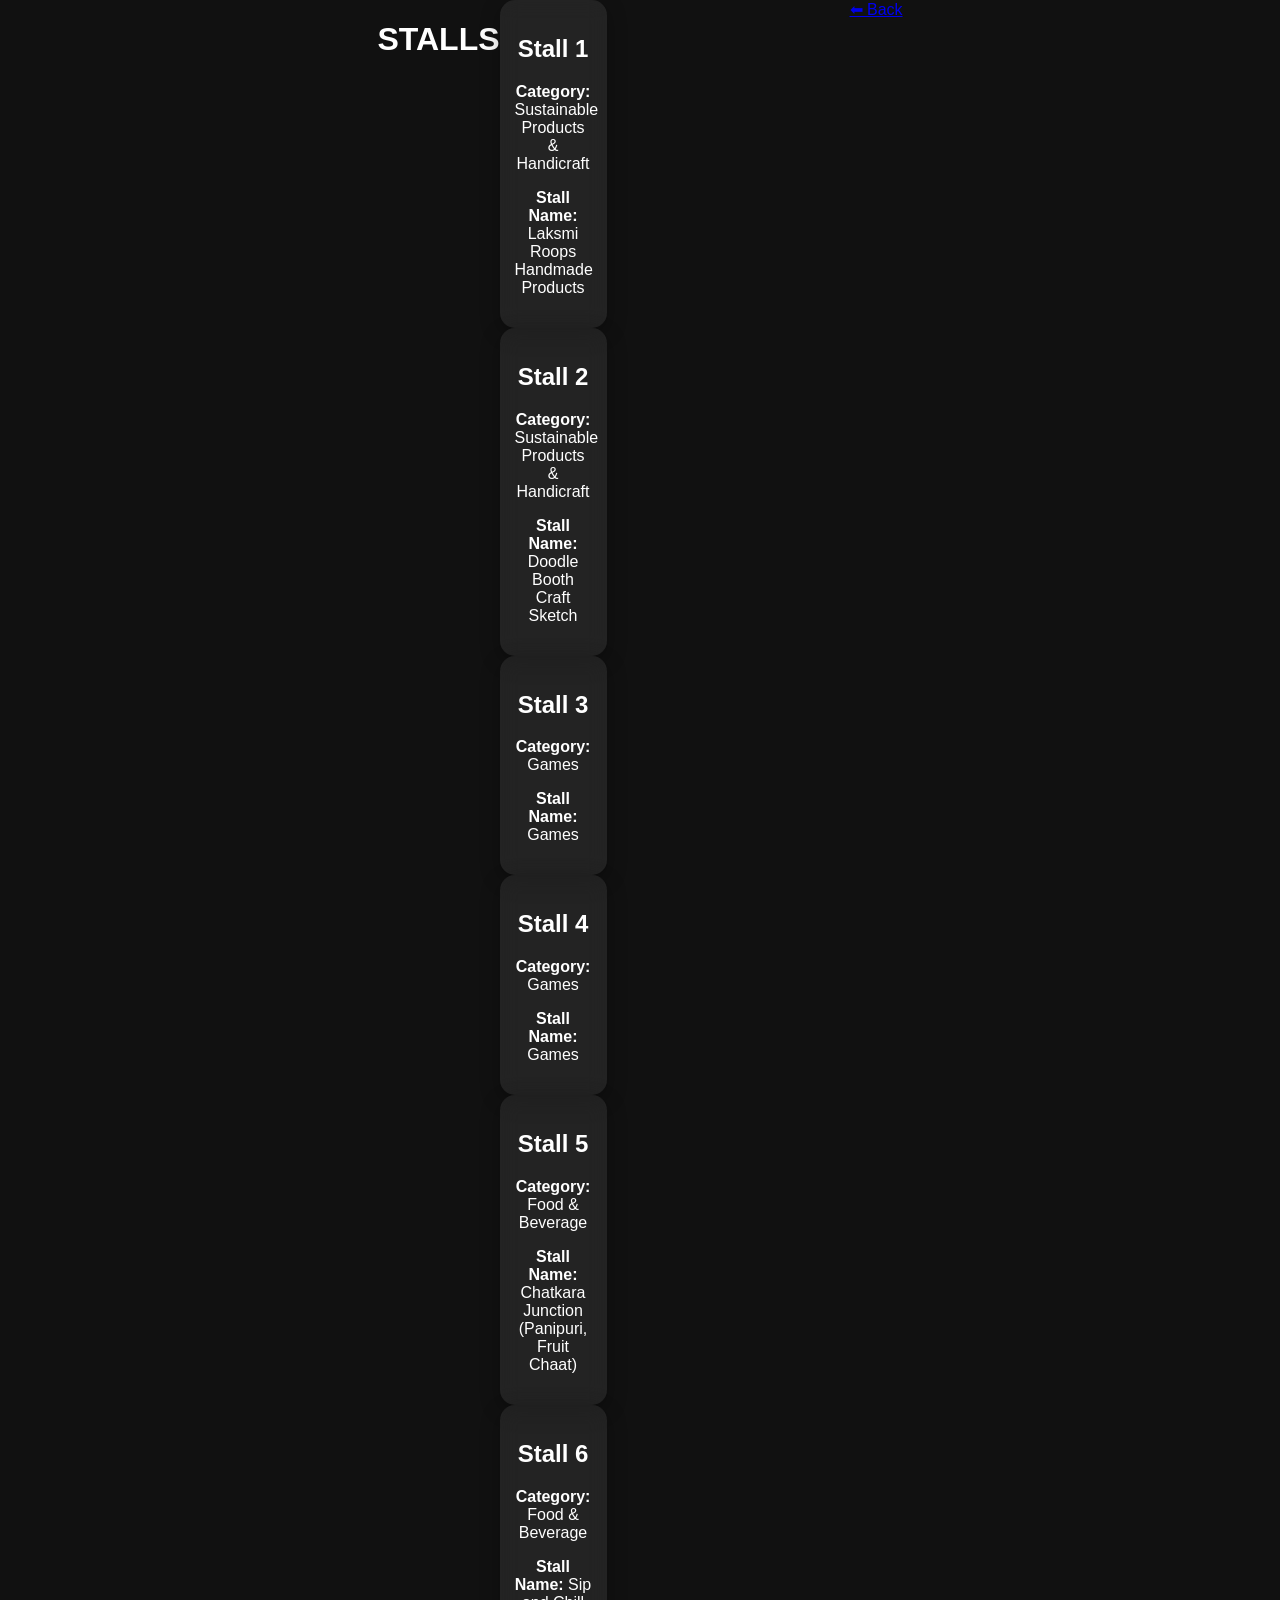
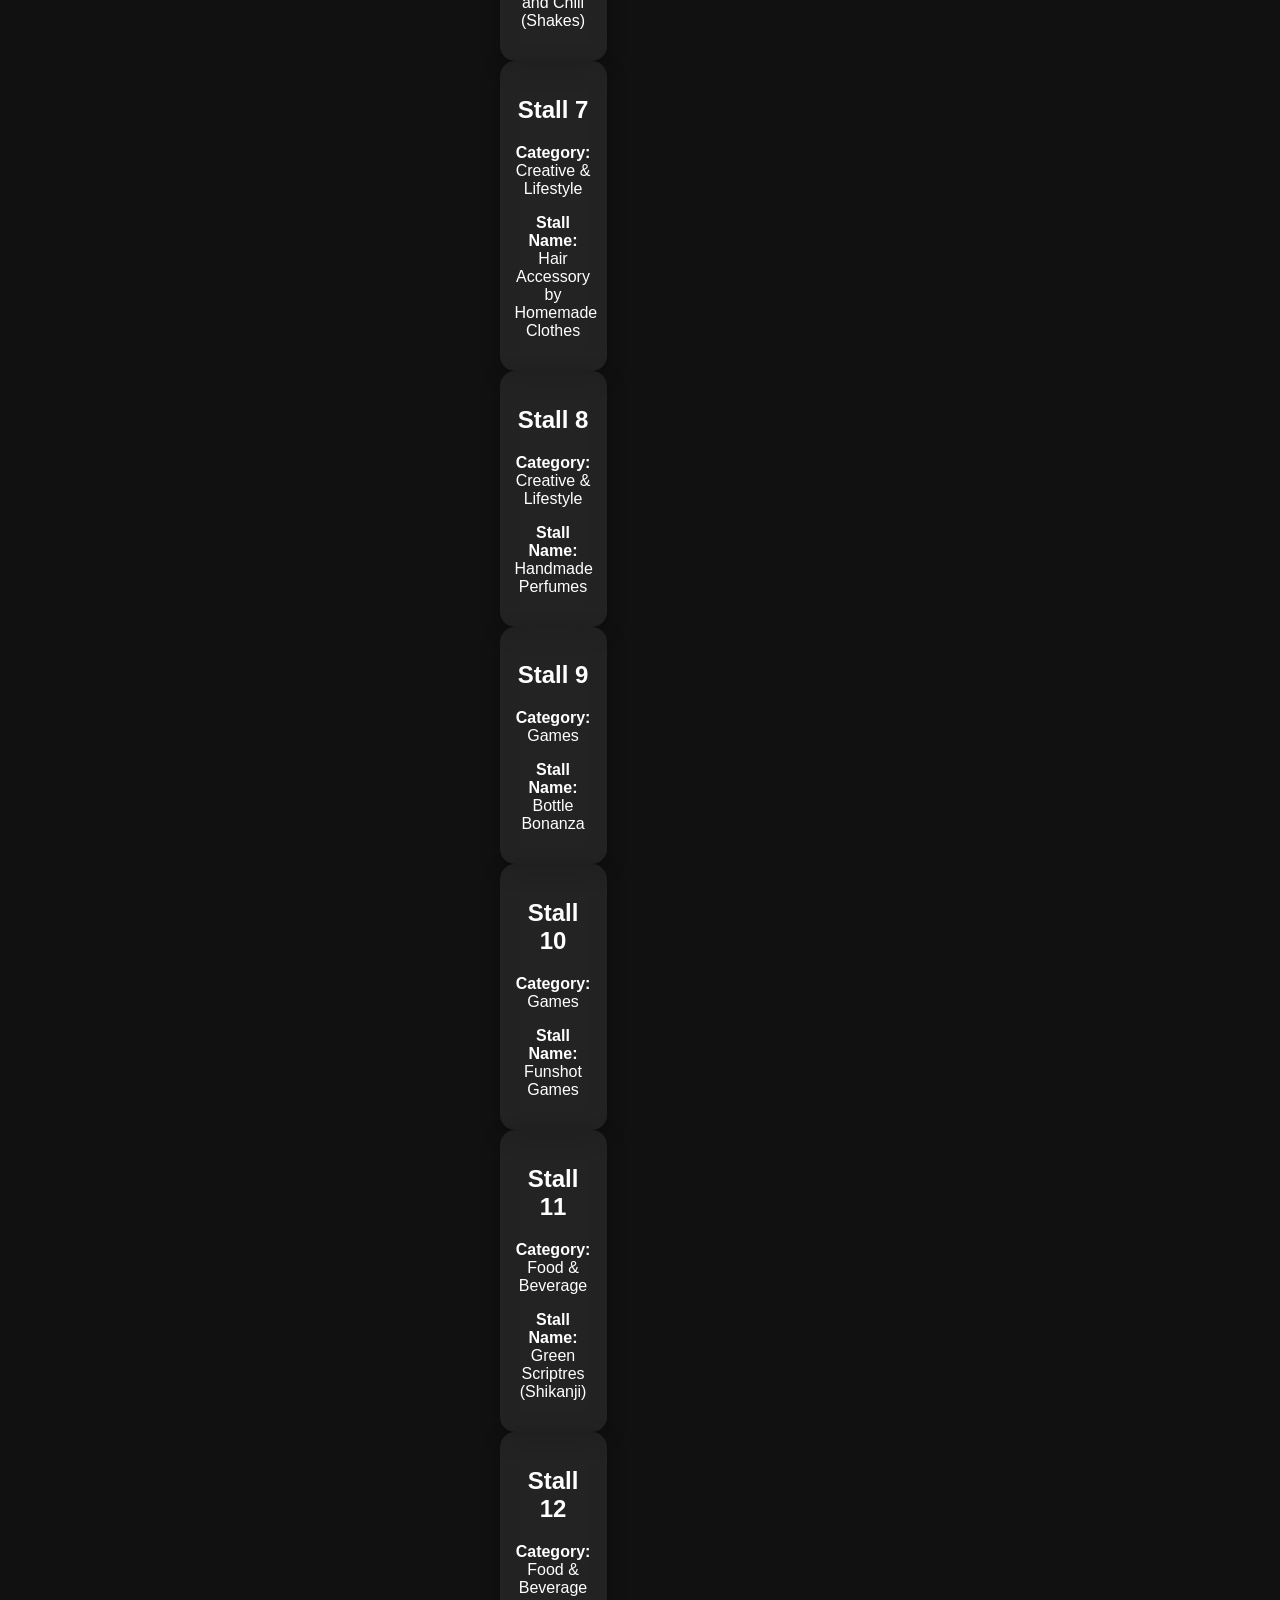
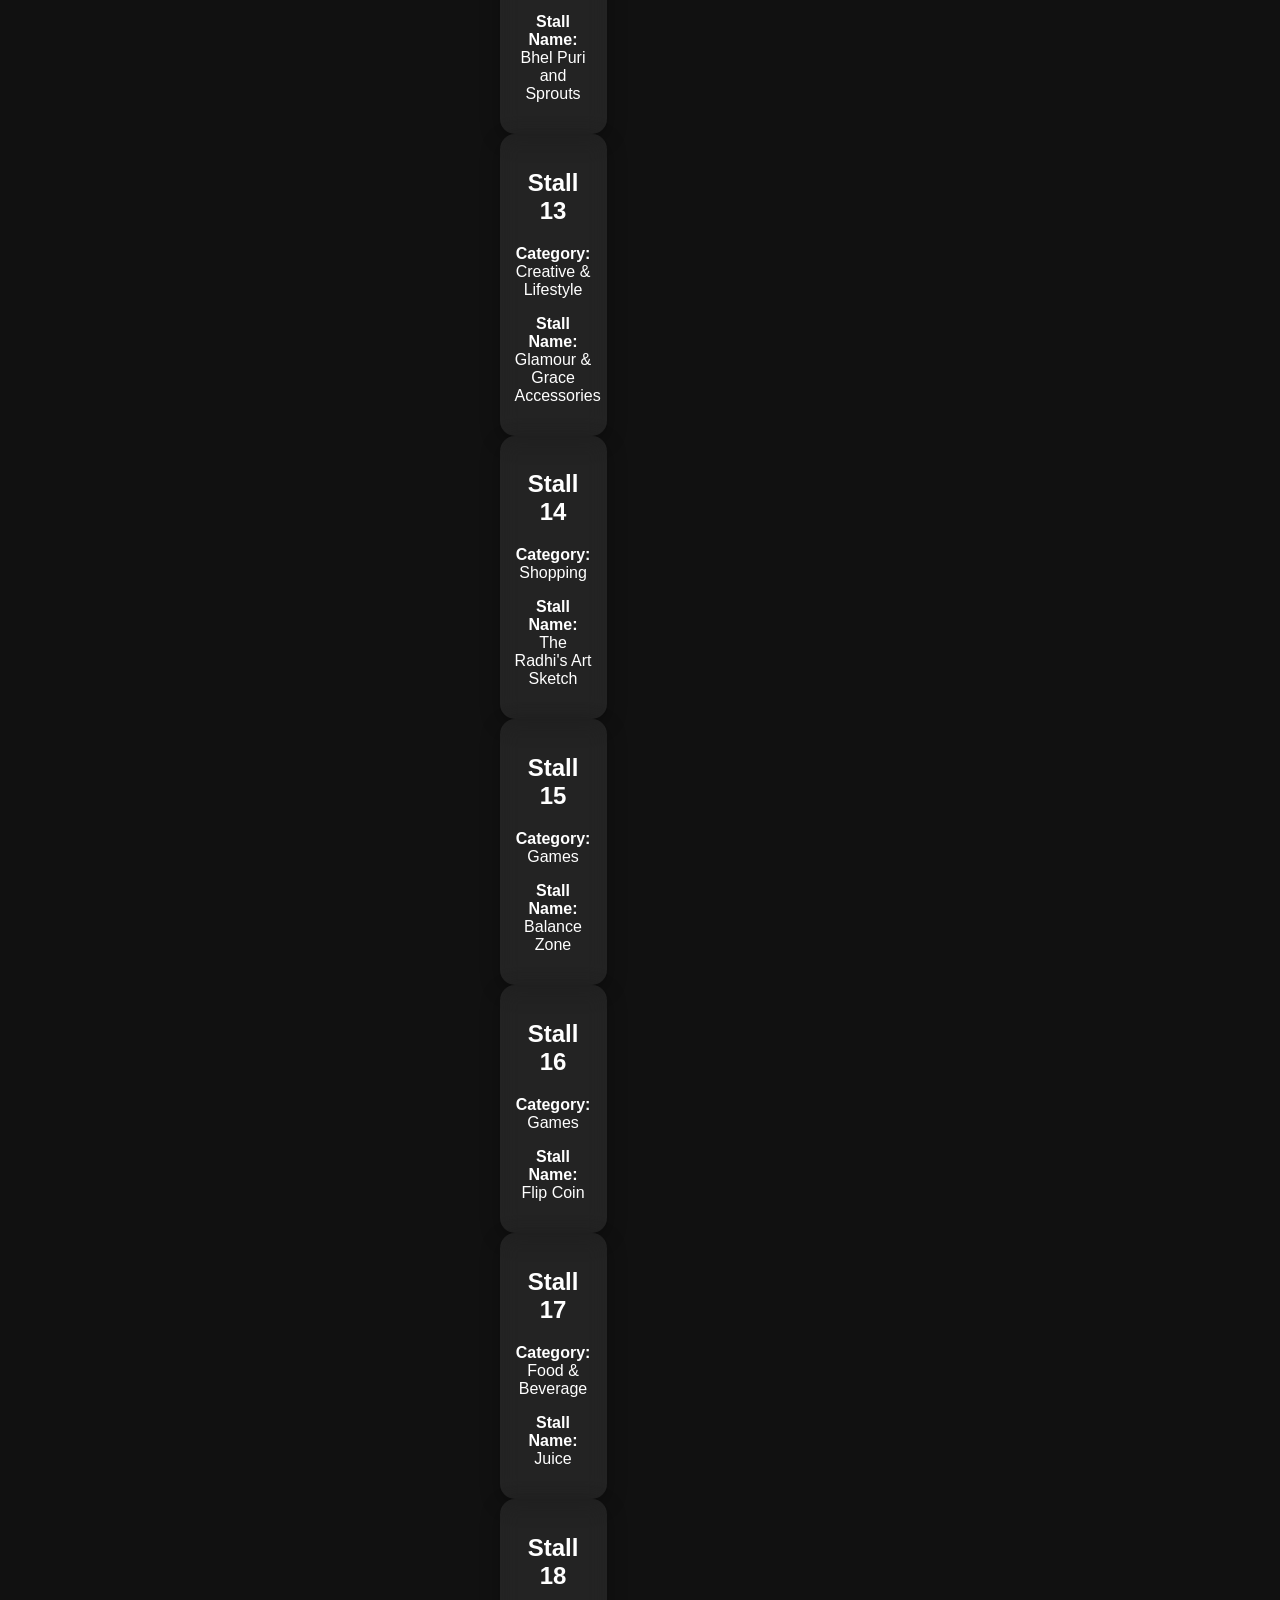
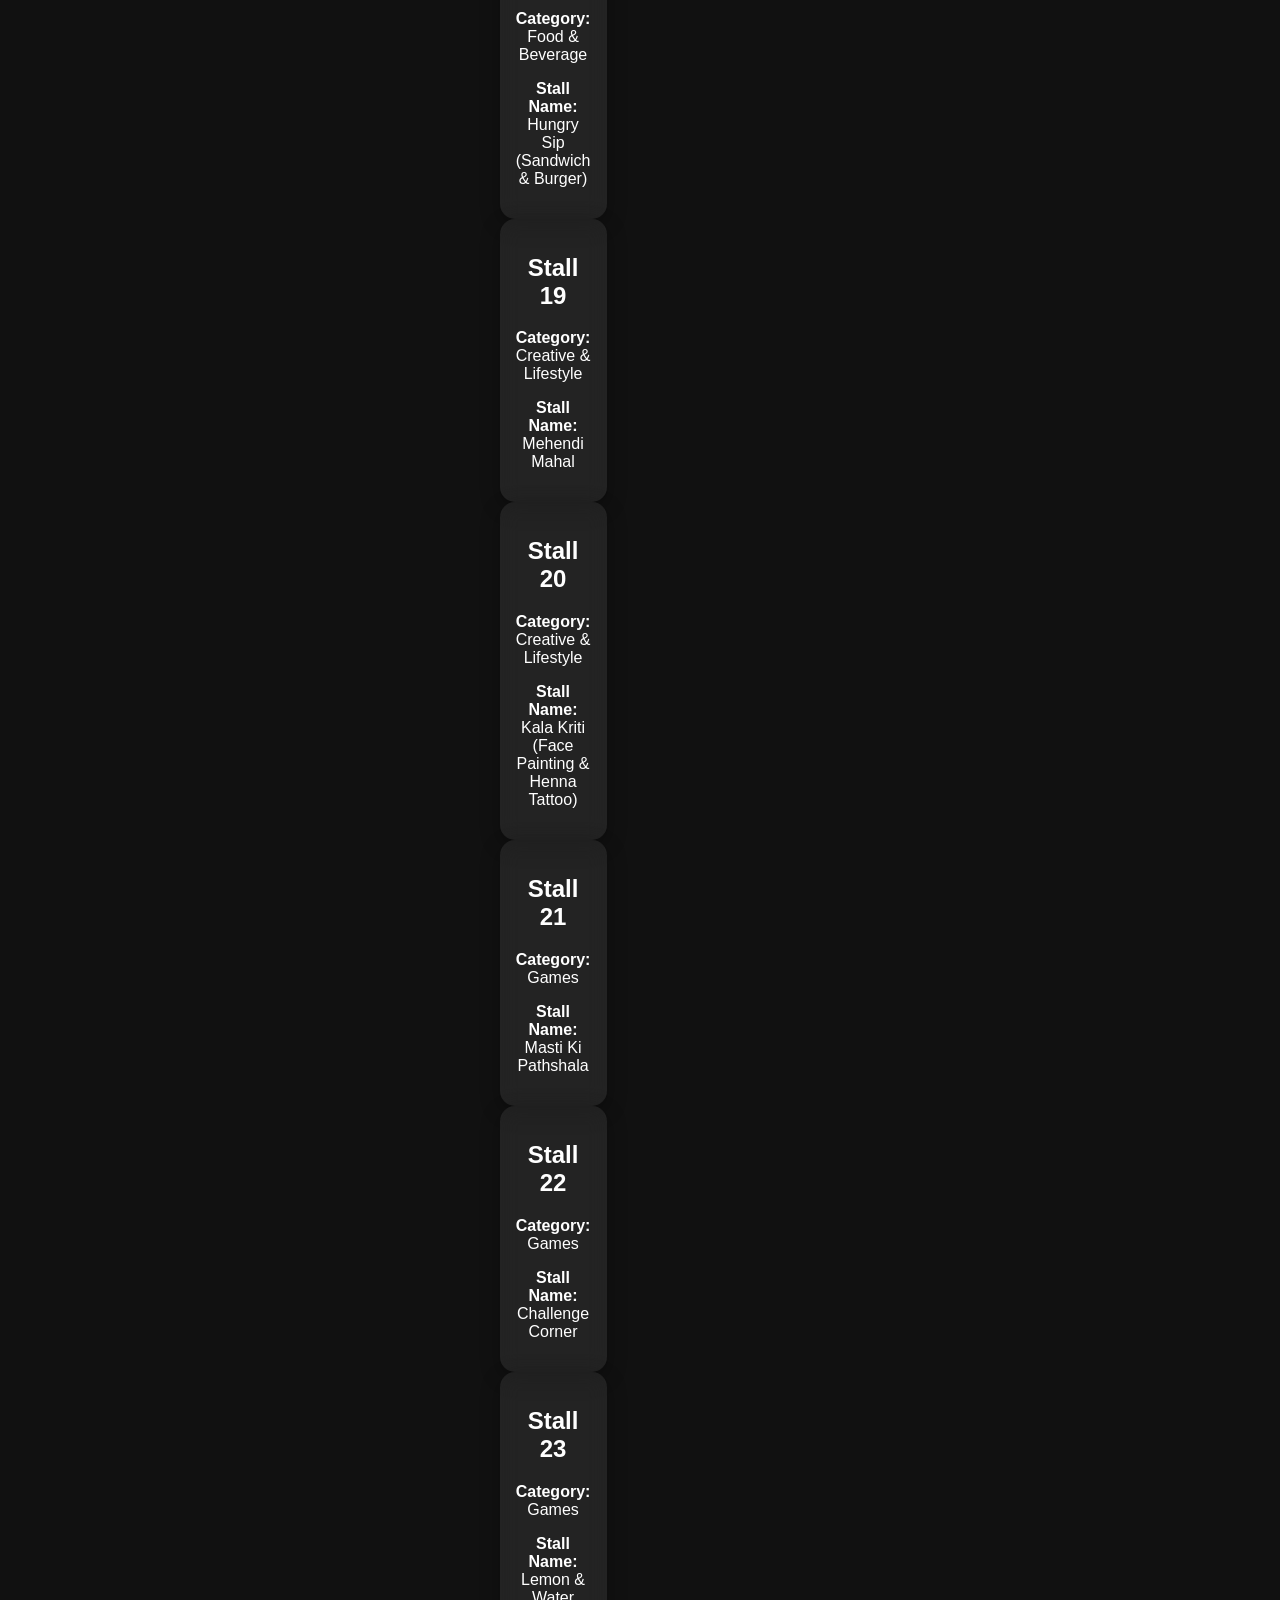
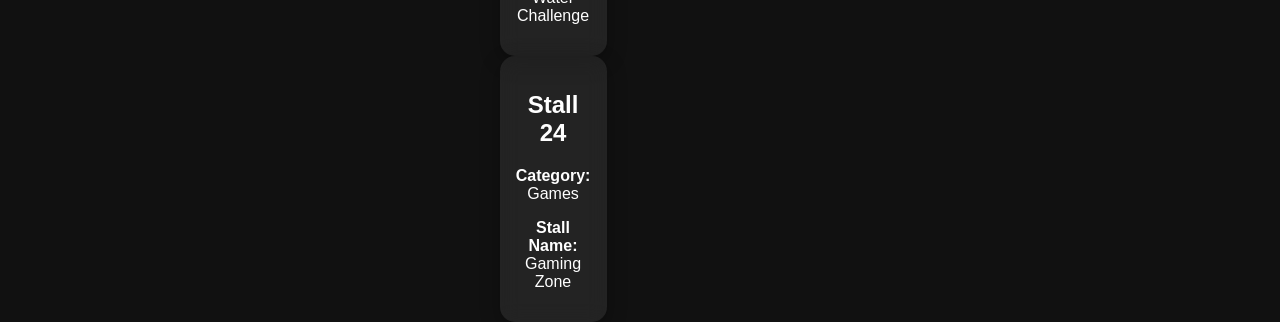
<file: food.html>
<!DOCTYPE html>
<html>
<head>
  <title>STALLS</title>
  <link rel="stylesheet" href="FOOD.css">

</head>
<body style="background:#111; color:white; text-align:center;">
<meta name="viewport" content="width=device-width, initial-scale=1.0">
<h1>STALLS</h1>

<div class=""container">

<div class="stall-card">
  <h2>Stall 1</h2>
  <p><strong>Category:</strong> Sustainable Products & Handicraft</p>
  <p><strong>Stall Name:</strong> Laksmi Roops Handmade Products</p>
</div>

<div class="stall-card">
  <h2>Stall 2</h2>
  <p><strong>Category:</strong> Sustainable Products & Handicraft</p>
  <p><strong>Stall Name:</strong> Doodle Booth Craft Sketch</p>
</div>

<div class="stall-card">
  <h2>Stall 3</h2>
  <p><strong>Category:</strong> Games</p>
  <p><strong>Stall Name:</strong> Games</p>
</div>

<div class="stall-card">
  <h2>Stall 4</h2>
  <p><strong>Category:</strong> Games</p>
  <p><strong>Stall Name:</strong> Games</p>
</div>

<div class="stall-card">
  <h2>Stall 5</h2>
  <p><strong>Category:</strong> Food & Beverage</p>
  <p><strong>Stall Name:</strong> Chatkara Junction (Panipuri, Fruit Chaat)</p>
</div>

<div class="stall-card">
  <h2>Stall 6</h2>
  <p><strong>Category:</strong> Food & Beverage</p>
  <p><strong>Stall Name:</strong> Sip and Chill (Shakes)</p>
</div>

<div class="stall-card">
  <h2>Stall 7</h2>
  <p><strong>Category:</strong> Creative & Lifestyle</p>
  <p><strong>Stall Name:</strong> Hair Accessory by Homemade Clothes</p>
</div>

<div class="stall-card">
  <h2>Stall 8</h2>
  <p><strong>Category:</strong> Creative & Lifestyle</p>
  <p><strong>Stall Name:</strong> Handmade Perfumes</p>
</div>

<div class="stall-card">
  <h2>Stall 9</h2>
  <p><strong>Category:</strong> Games</p>
  <p><strong>Stall Name:</strong> Bottle Bonanza</p>
</div>

<div class="stall-card">
  <h2>Stall 10</h2>
  <p><strong>Category:</strong> Games</p>
  <p><strong>Stall Name:</strong> Funshot Games</p>
</div>

<div class="stall-card">
  <h2>Stall 11</h2>
  <p><strong>Category:</strong> Food & Beverage</p>
  <p><strong>Stall Name:</strong> Green Scriptres (Shikanji)</p>
</div>

<div class="stall-card">
  <h2>Stall 12</h2>
  <p><strong>Category:</strong> Food & Beverage</p>
  <p><strong>Stall Name:</strong> Bhel Puri and Sprouts</p>
</div>

<div class="stall-card">
  <h2>Stall 13</h2>
  <p><strong>Category:</strong> Creative & Lifestyle</p>
  <p><strong>Stall Name:</strong> Glamour & Grace Accessories</p>
</div>

<div class="stall-card">
  <h2>Stall 14</h2>
  <p><strong>Category:</strong> Shopping</p>
  <p><strong>Stall Name:</strong> The Radhi's Art Sketch</p>
</div>

<div class="stall-card">
  <h2>Stall 15</h2>
  <p><strong>Category:</strong> Games</p>
  <p><strong>Stall Name:</strong> Balance Zone</p>
</div>

<div class="stall-card">
  <h2>Stall 16</h2>
  <p><strong>Category:</strong> Games</p>
  <p><strong>Stall Name:</strong> Flip Coin</p>
</div>

<div class="stall-card">
  <h2>Stall 17</h2>
  <p><strong>Category:</strong> Food & Beverage</p>
  <p><strong>Stall Name:</strong> Juice</p>
</div>

<div class="stall-card">
  <h2>Stall 18</h2>
  <p><strong>Category:</strong> Food & Beverage</p>
  <p><strong>Stall Name:</strong> Hungry Sip (Sandwich & Burger)</p>
</div>

<div class="stall-card">
  <h2>Stall 19</h2>
  <p><strong>Category:</strong> Creative & Lifestyle</p>
  <p><strong>Stall Name:</strong> Mehendi Mahal</p>
</div>

<div class="stall-card">
  <h2>Stall 20</h2>
  <p><strong>Category:</strong> Creative & Lifestyle</p>
  <p><strong>Stall Name:</strong> Kala Kriti (Face Painting & Henna Tattoo)</p>
</div>

<div class="stall-card">
  <h2>Stall 21</h2>
  <p><strong>Category:</strong> Games</p>
  <p><strong>Stall Name:</strong> Masti Ki Pathshala</p>
</div>

<div class="stall-card">
  <h2>Stall 22</h2>
  <p><strong>Category:</strong> Games</p>
  <p><strong>Stall Name:</strong> Challenge Corner</p>
</div>

<div class="stall-card">
  <h2>Stall 23</h2>
  <p><strong>Category:</strong> Games</p>
  <p><strong>Stall Name:</strong> Lemon & Water Challenge</p>
</div>

<div class="stall-card">
  <h2>Stall 24</h2>
  <p><strong>Category:</strong> Games</p>
  <p><strong>Stall Name:</strong> Gaming Zone</p>
</div>

</div>

<br>
<a href="index.html">⬅ Back</a>

</body>
</html>
</file>
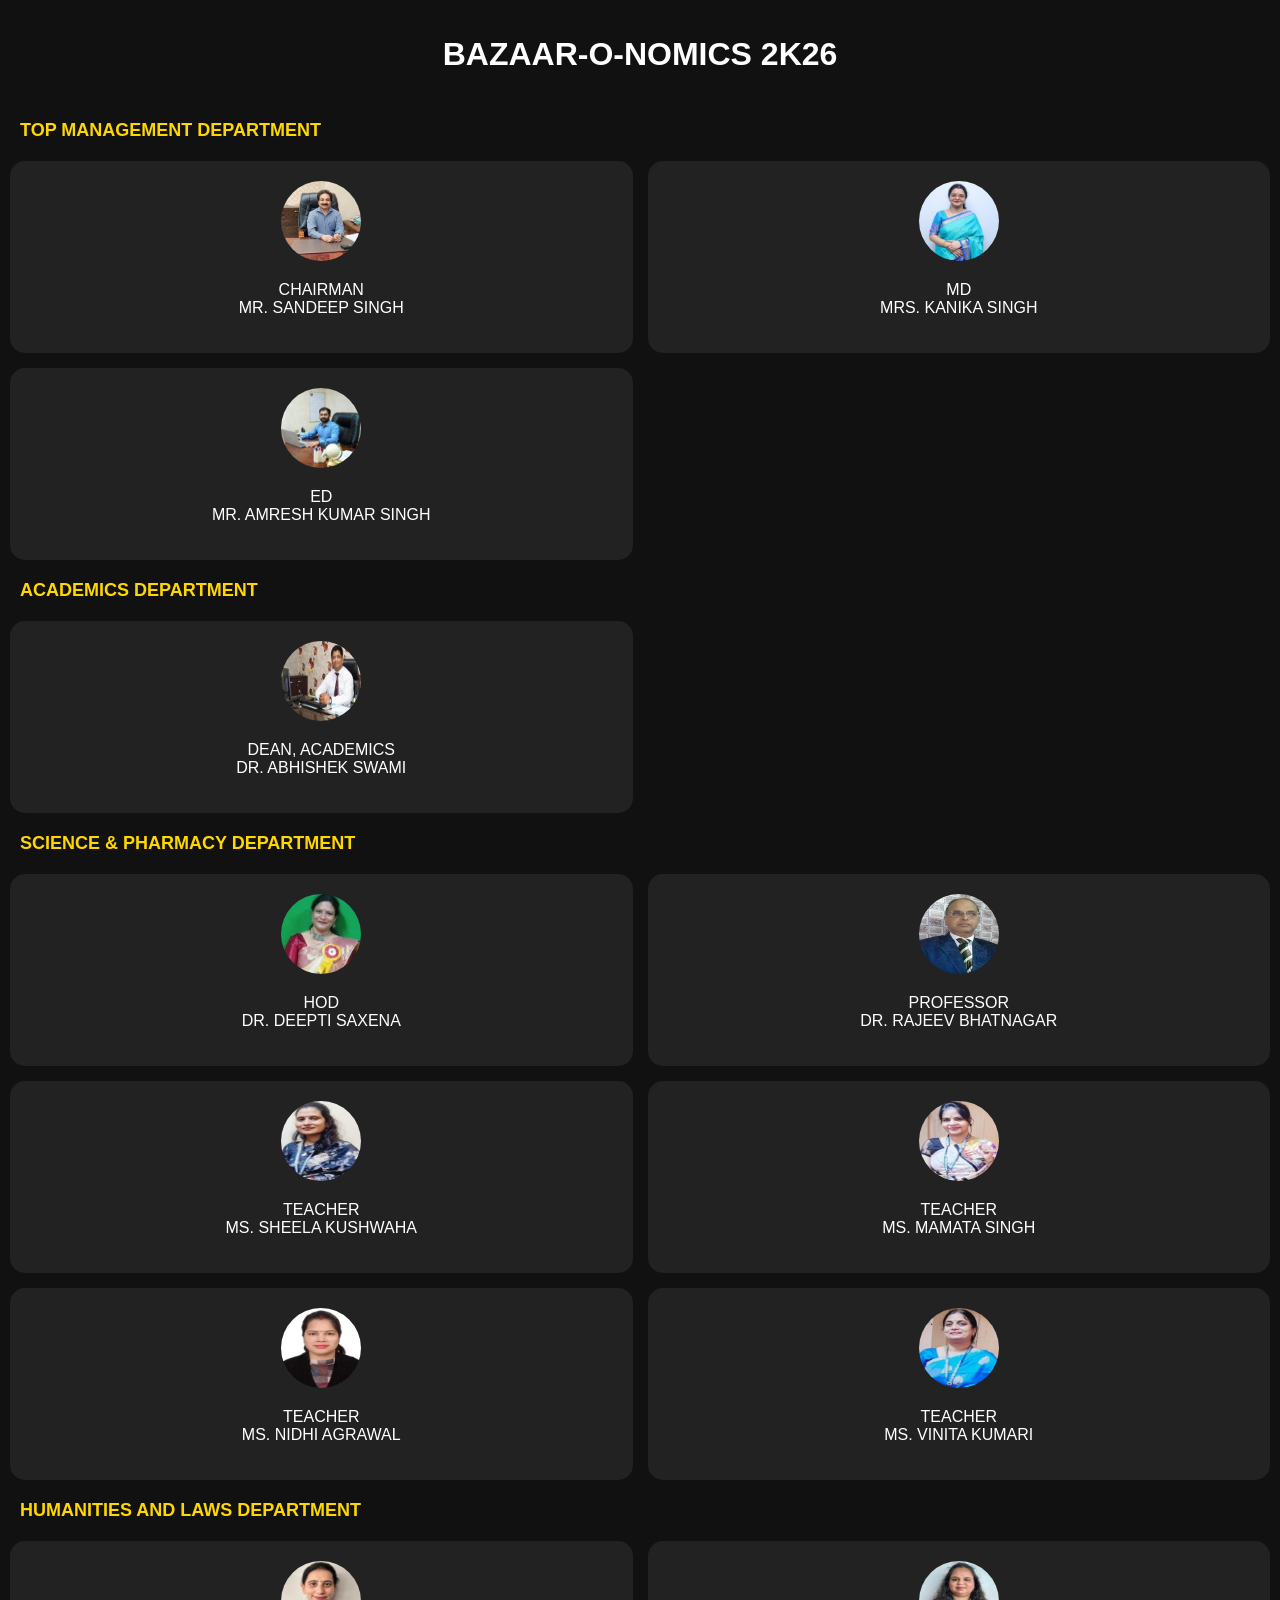
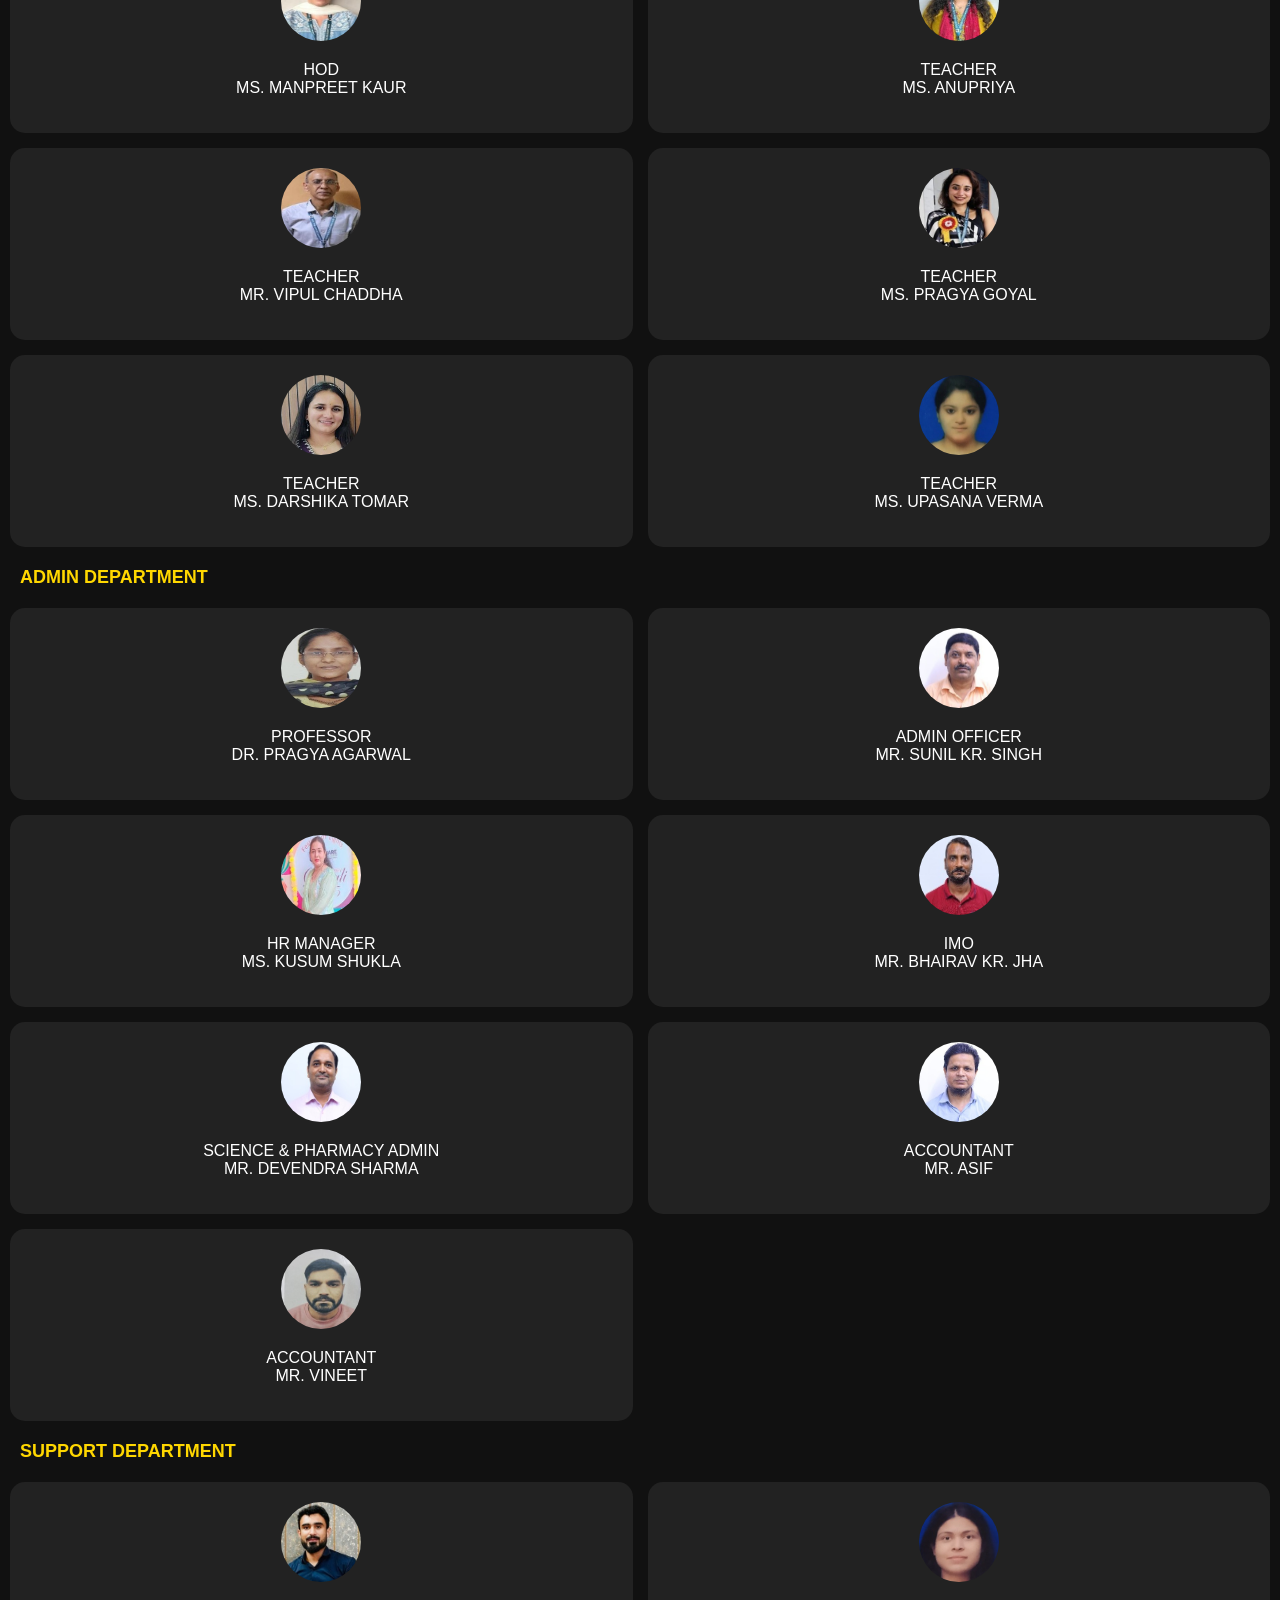
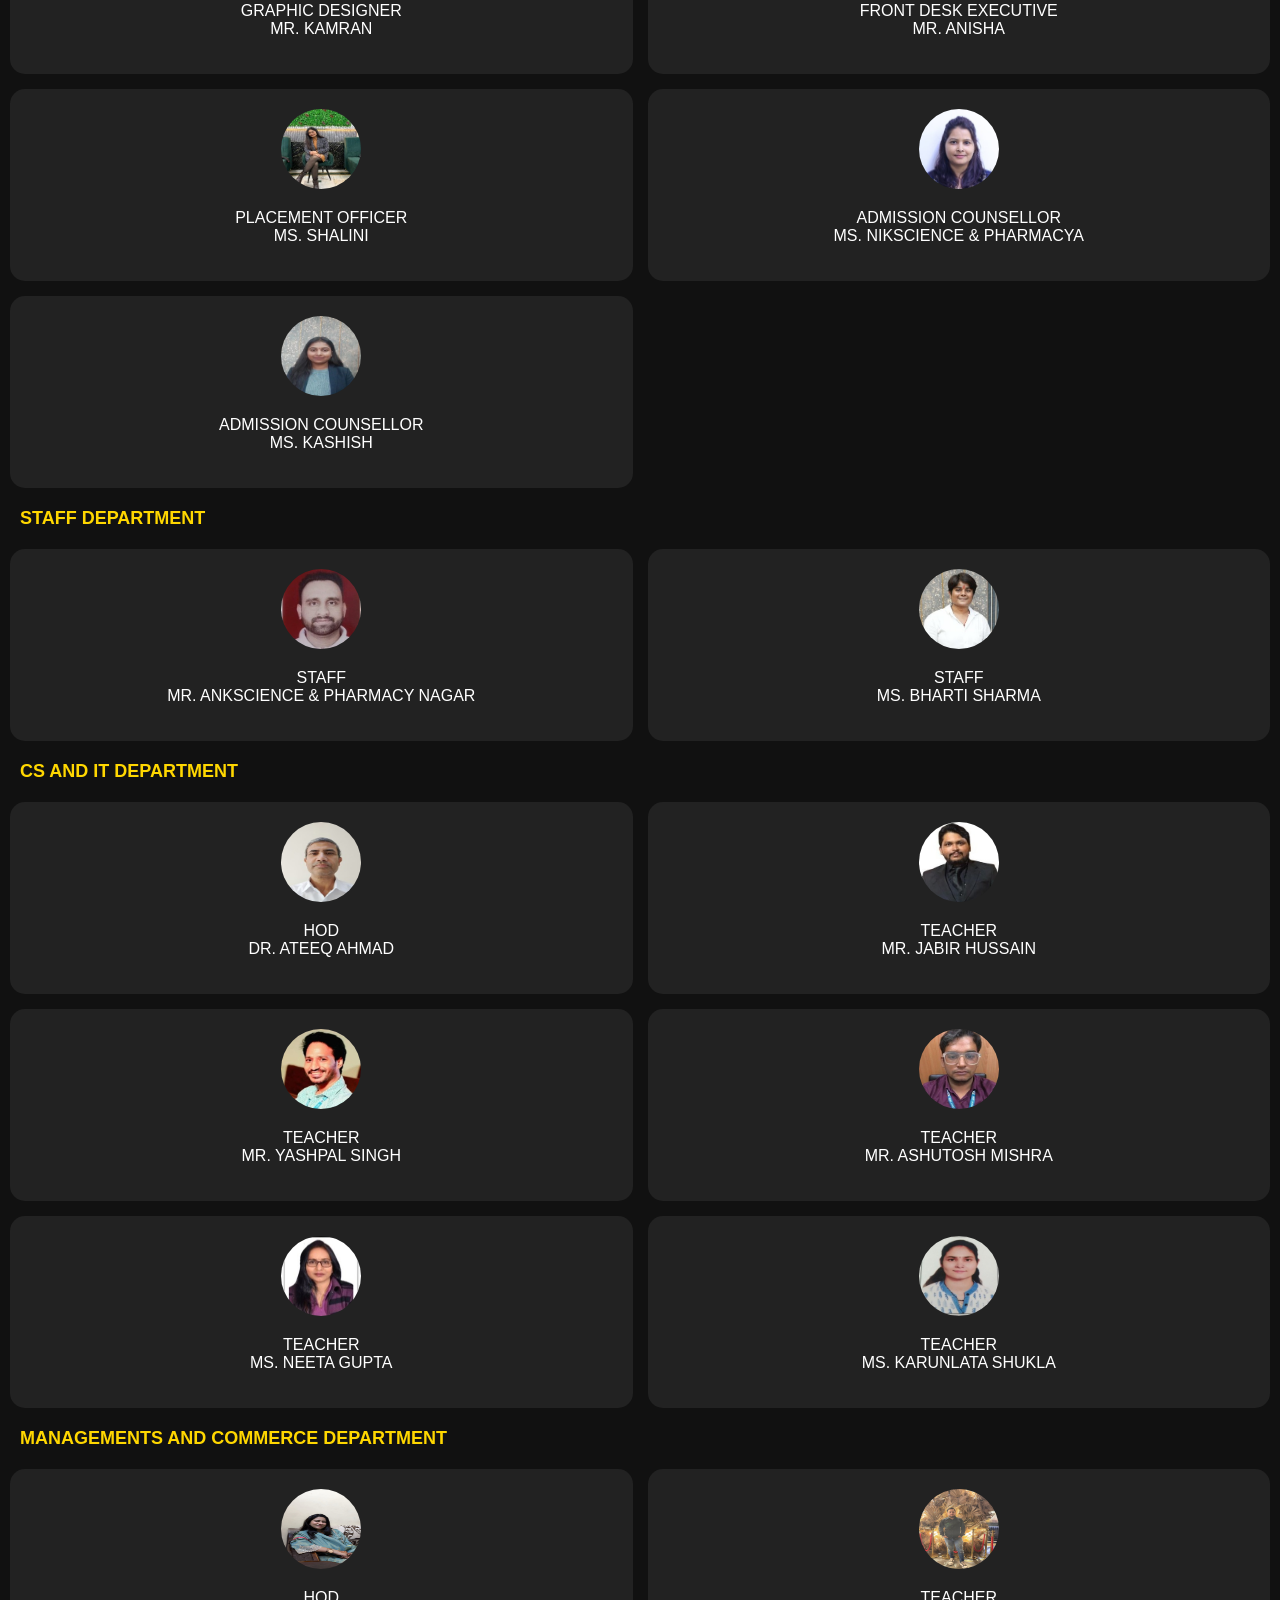
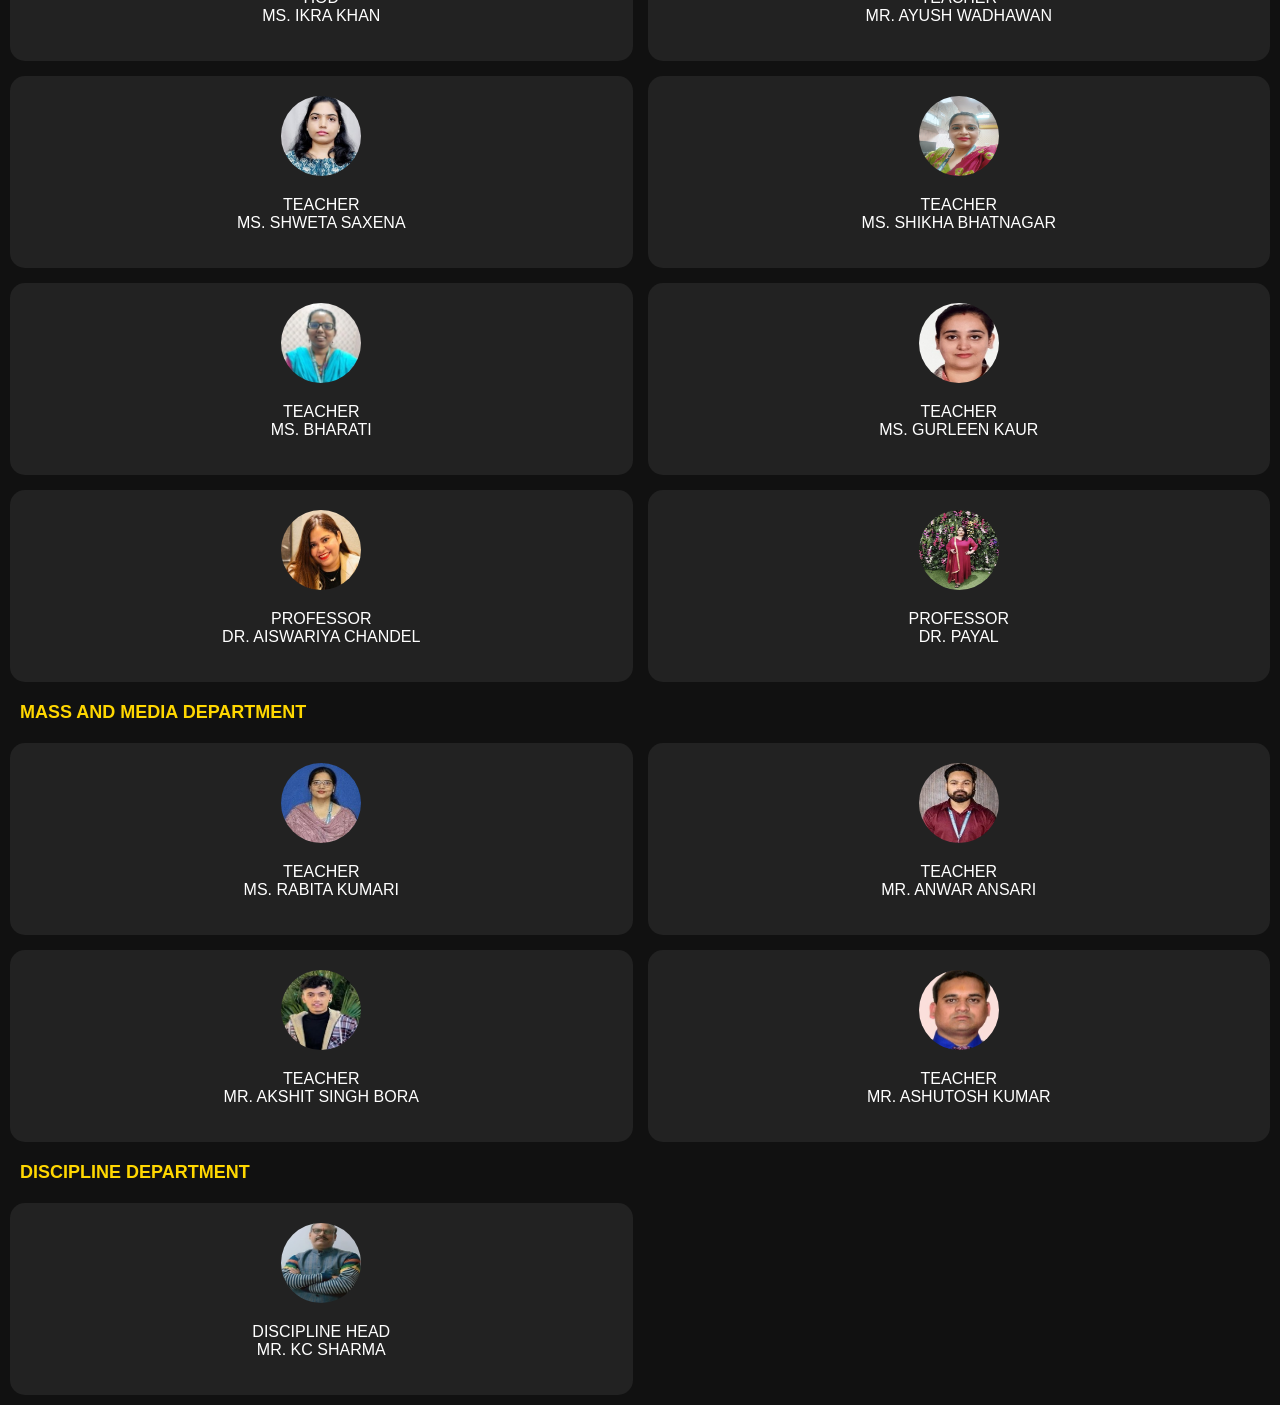
<file: select.html>
<!DOCTYPE html>
<html>
<head>
<meta charset="UTF-8">
<title>BAZAAR-O-NOMICS 2K26</title>
<meta name="viewport" content="width=device-width, initial-scale=1.0">

<style>
body{
  margin:0;
  font-family:sans-serif;
  background:#111;
  color:white;
  text-align:center;
}

h1{
  padding:15px;
}

/* department heading */
.dept-title{
  text-align:left;
  padding:10px 20px;
  font-size:18px;
  font-weight:bold;
  color:#ffd700;
  position:center;
}

/* SAME GRID */
.list{
  display:grid;
  grid-template-columns:1fr 1fr;
  gap:15px;
  padding:10px;
}

/* SAME CARD DESIGN */
.card{
  background:#222;
  padding:20px;
  border-radius:15px;
  cursor:pointer;
  transition:0.3s;
}

.card:hover{
  transform:scale(1.05);
}

.card img{
  width:80px;
  height:80px;
  border-radius:50%;
}
</style>
</head>

<body>

<h1>BAZAAR-O-NOMICS 2K26</h1>

<div id="container"></div>

<script src="teachers.js"></script>

<script>
// group by department
let groups = {};

for(let id in teachers){
  let dept = teachers[id].dept || "OTHER";

  if(!groups[dept]){
    groups[dept] = [];
  }

  groups[dept].push({id, ...teachers[id]});
}

const container = document.getElementById("container");

// render UI
for(let dept in groups){

  // heading
  let title = document.createElement("div");
  title.className = "dept-title";
  title.innerHTML = dept + " DEPARTMENT";
  container.appendChild(title);

  // grid
  let grid = document.createElement("div");
  grid.className = "list";

  groups[dept].forEach(t => {

    let div = document.createElement("div");
    div.className = "card";

    div.innerHTML = `
      <img src="${t.photo}">
      <p>${t.name}</p>
    `;

    div.onclick = function(){
      window.location.href = "index.html?id=" + t.id;
    }

    grid.appendChild(div);
  });

  container.appendChild(grid);
}
</script>

</body>
</html>
</file>
<file: FOOD.css>
body {
  margin: 0;
  padding: 0;
  font-family: 'Poppins', sans-serif;
  background: linear-gradient(135deg, #1e1e2f, #2c2c54);
  display: flex;
  justify-content: center;
}

/* Container */
.container {
  display: flex;
  flex-wrap: wrap;
  justify-content: center;
  gap: 15px;

  width: 100%;
  max-width: 1200px;
  padding: 10px;
}

/* Card */
.stall-card {
  width: 100%;              /* MOBILE FIRST */
  max-width: 320px;         /* limit size */
  background: rgba(255, 255, 255, 0.08);
  backdrop-filter: blur(10px);
  border-radius: 15px;
  padding: 15px;
  text-align: center;
  box-shadow: 0 6px 20px rgba(0,0,0,0.3);
}

/* 📱 Mobile (default) → 1 card */
@media (min-width: 480px) {
  .stall-card {
    width: 90%;
  }
}

/* 📱 Tablet → 2 cards */
@media (min-width: 768px) {
  .stall-card {
    width: 45%;
  }
}

/* 💻 Laptop → 3 cards */
@media (min-width: 1024px) {
  .stall-card {
    width: 30%;
  }
}

/* 🖥️ Large → 4 cards */
@media (min-width: 1200px) {
  .stall-card {
    width: 22%;
  }
}
.container{
    margin: auto
}
</file>
